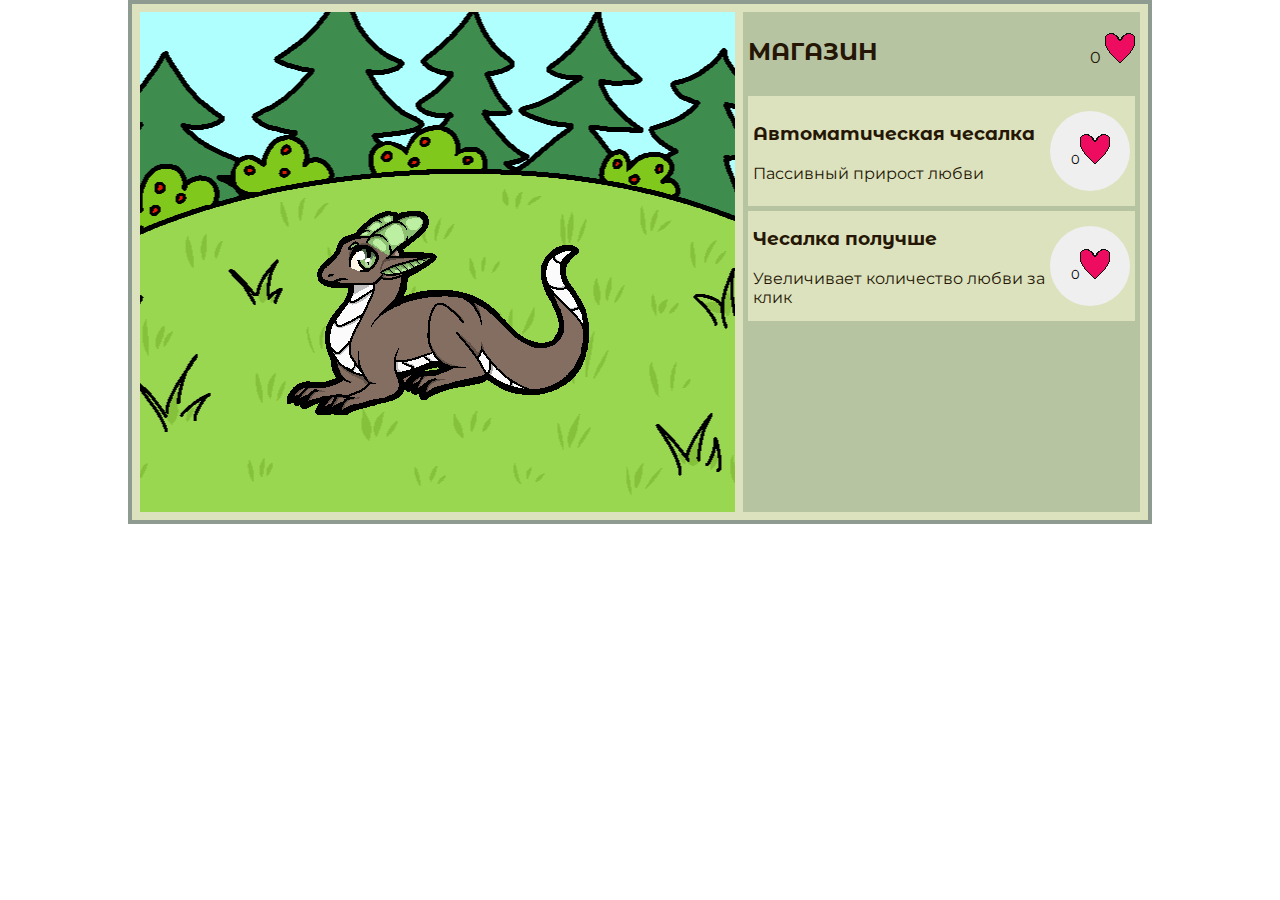
<file: index.html>
<!DOCTYPE html>
<html>

<head>
    <meta charset="utf-8">
    <title>Pat the Dragon!</title>
    <link rel="stylesheet" href="style.css">
</head>

<body>
    <main>
        <div id="field">
            <button id="dragon"></button>
        </div>
        <div id="shop">
            <div id="shop_descr">
                <div class="shop_lines"><h2>МАГАЗИН</h2></div>
                <div class="shop_lines"><p>0 <img src="pics/currency.png"></p></div>
            </div>
            <div class="shop_card">
                <div>
                    <h3>Автоматическая чесалка</h5>
                    <p>Пассивный прирост любви</p>
                </div>
                <button class="buy">0<img src="pics/currency.png"></button>
            </div>
            <div class="shop_card">
                <div>
                    <h3>Чесалка получше</h5>
                    <p>Увеличивает количество любви за клик</p>
                </div>
                <button class="buy">0<img src="pics/currency.png"></button>
            </div>
        </div>
    </main>
</body>

</html>
</file>
<file: style.css>
@import url('https://fonts.googleapis.com/css2?family=Montserrat&family=Montserrat+Alternates:wght@300&display=swap');

body {
    margin: 0;
    color: #251605;
    font-family: 'Montserrat', sans-serif;
}

main {
  background-color: #DCE2BD;
  width: 1000px;
  height: auto;
  margin: 0 auto;
  padding: 8px;
  border: 4px solid #8E9B90;  
  display: flex;
  flex-direction: row;
}

#field {
    position: relative;
    width: 60%;
    height: 500px;
    margin-right: 8px;
    background-image: url(pics/forest.png);
    background-position: 50%;
}

#dragon {
    position: absolute;
    transform: translate(-50%, -50%);
    top: 300px;
    left: 300px;

    width: 306px;
    height: 206px;
    background-image: url(pics/Sobaka.png);
    background-color: transparent;
    border: none; 

}

#dragon:active {
    background-image: url(pics/Sobaka_pat.png);
}

#shop {
    width: 40%;
    background-color: #B6C4A2;

    display: flex;
    flex-direction: column;
    align-items: center;
}

#shop_descr {
    display: flex;
    justify-content: space-between;

    width: 97.5%;
    padding: 5px;
}

h1, h2, h3 {
    font-family: 'Montserrat Alternates', sans-serif;
}

p {
    font-family: 'Montserrat', sans-serif;
}

.shop_card {
    display: flex;
    justify-content: space-between;
    align-items: center;

    margin: 5px;
    margin-bottom: 0;
    padding: 5px;
    
    background-color: #DCE2BD;
    width: 95%;
    height: 100px;
}

.buy {
    border-radius: 50%;
    min-width: 80px;
    min-height: 80px;
    border: none;
    font-family: 'Montserrat', sans-serif;
}

.buy:hover {
    box-shadow: 0px 0px 10px 5px rgb(246, 255, 232, 0.4);

}
</file>
